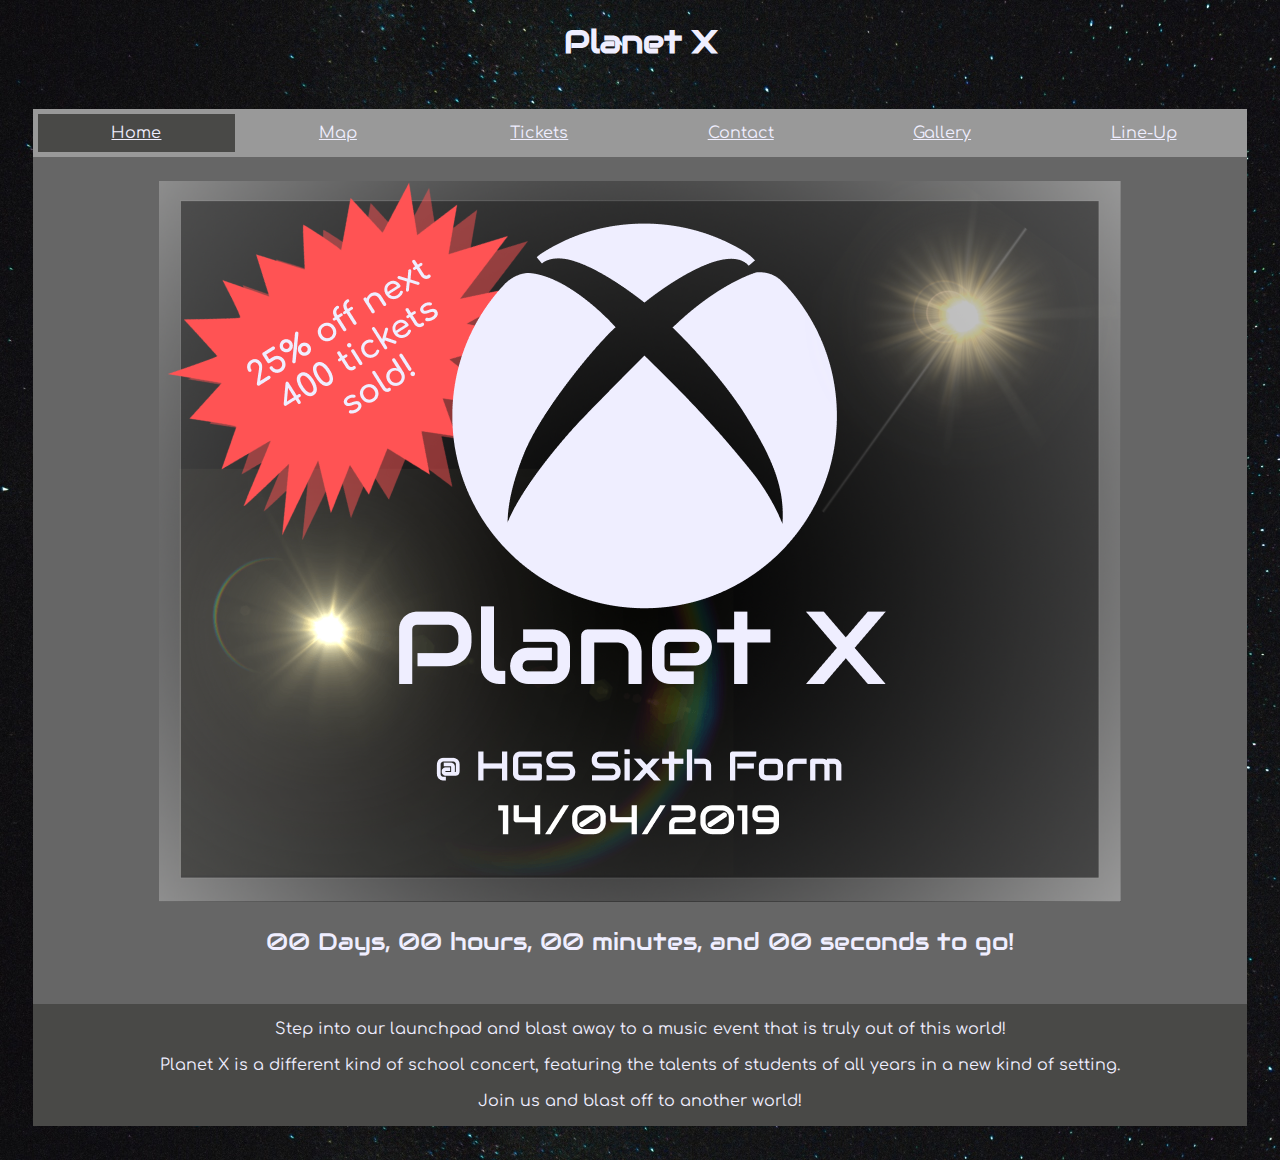
<file: index.html>
<!doctype html>
<html>
  <head>
    <title>Welcome to Planet X!</title>
	<link rel="stylesheet" href="indexCSS.css">
	<script src="https://ajax.googleapis.com/ajax/libs/jquery/3.3.1/jquery.min.js"></script>
	<script src="javascript.js"></script>
  </head>
  <body>
    <!--PUT PAGE LOGO AND INFO UP HERE-->
    <h1 class="pageTitle">Planet X</h1>
    <div class="wrapper">
		<div class="menu"> <!--START OF MENU -->
      		<div class="linkBar" style="text-align:center">
        		<div id="currentPage"><a href="index.html">Home</a></div>
            	<div class="linkBarButton"><a href="MapHTML.html">Map</a></div>
            	<div class="linkBarButton"><a href="TicketsHTML.html">Tickets</a></div>
            	<div class="linkBarButton"><a href="ContactHTML.html">Contact</a></div>
            	<div class="linkBarButton"><a href="GalleryHTML.html">Gallery</a></div>
            	<div class="linkBarButton"><a href="LineupHTML.html">Line-Up</a></div>
        	</div>
		</div> <!--END OF MENU -->
        <div class="content">
	        <img src="HomepageArt.png">
	        <div id="countDown"></div>
				<script type="text/javascript">
			    	$("#countDown")
					.countdown("2019/04/14", function(event) {
			        	$(this).text(
			            	event.strftime('%D Days, %H hours, %M minutes, and %S seconds to go!')
							);
			    	});
				</script>
        	</div>
        <div class="footer">
	        <p>Step into our launchpad and blast away to a music event that is truly out of this world!<br><br>Planet X is a different kind of school concert, featuring the talents of students of all years in a new kind of setting.<br><br>Join us and blast off to another world!</p>
      </div>
    </div>
  </body>
</html>
</file>
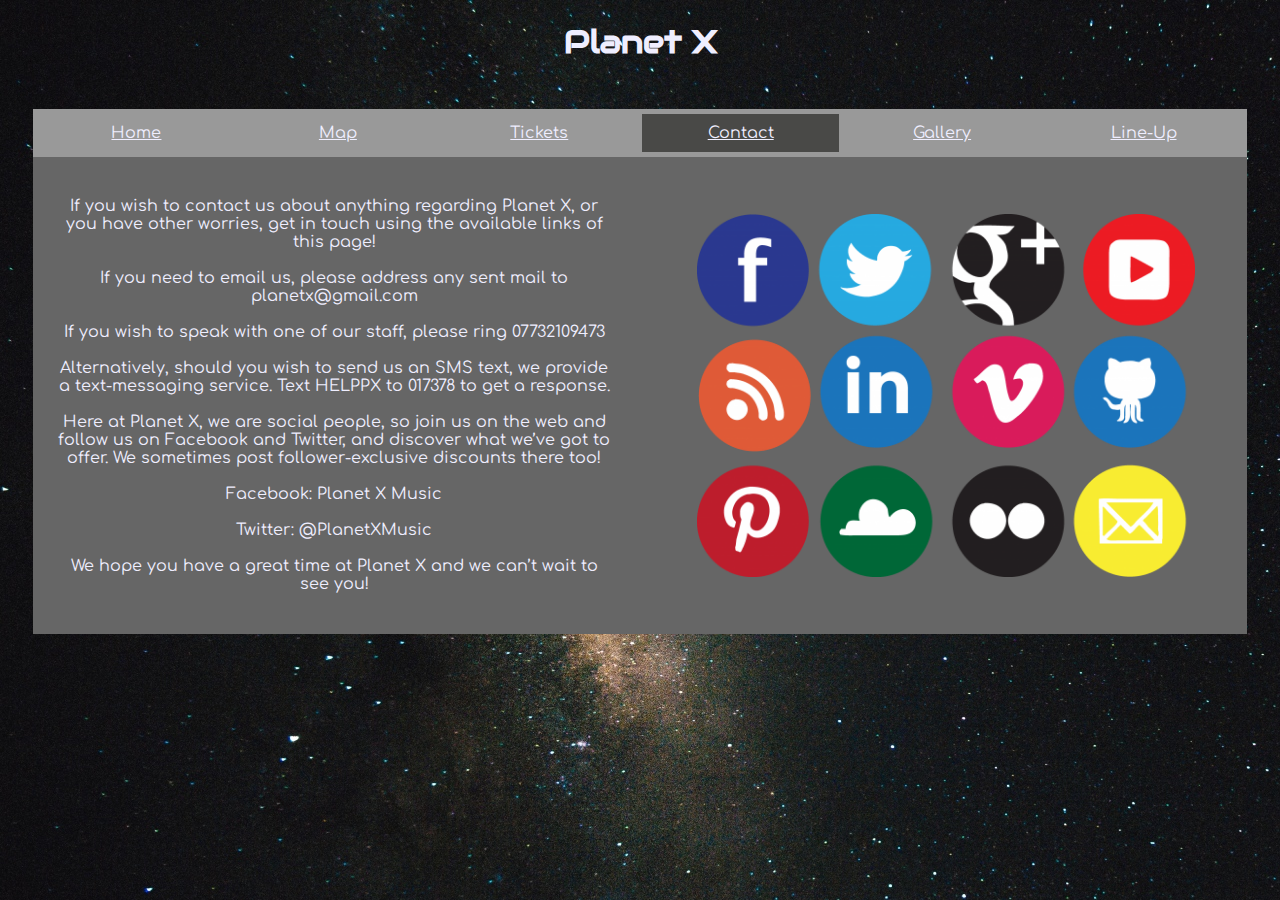
<file: ContactHTML.html>
<!doctype html>
<html>
  <head>
    <title>Welcome to Planet X!</title>
	<link rel="stylesheet" href="ContactCSS.css">
  </head>
  <body>
    <!--PUT PAGE LOGO AND INFO UP HERE-->
    <h1 class="pageTitle">Planet X</h1>
    <div class="wrapper">
		<div class="menu"> <!--START OF MENU -->
      		<div class="linkBar" style="text-align:center">
        		<div class="linkBarButton"><a href="index.html">Home</a></div>
            	<div class="linkBarButton"><a href="MapHTML.html">Map</a></div>
            	<div class="linkBarButton"><a href="TicketsHTML.html">Tickets</a></div>
            	<div id="currentPage"><a href="ContactHTML.html">Contact</a></div>
            	<div class="linkBarButton"><a href="GalleryHTML.html">Gallery</a></div>
            	<div class="linkBarButton"><a href="LineupHTML.html">Line-Up</a></div>
        	</div>
		</div> <!--END OF MENU -->
        <div class="content">
	        <div class="sideBySideContent">
	        	<p>If you wish to contact us about anything regarding Planet X, or you have other worries, get in touch using the available links of this page!<br><br>If you need to email us, please address any sent mail to planetx@gmail.com<br><br>If you wish to speak with one of our staff, please ring 07732109473<br><br>Alternatively, should you wish to send us an SMS text, we provide a text-messaging service. Text HELPPX to 017378 to get a response.<br><br>Here at Planet X, we are social people, so join us on the web and follow us on Facebook and Twitter, and discover what we’ve got to offer. We sometimes post follower-exclusive discounts there too!<br><br>Facebook: Planet X Music<br><br>Twitter: @PlanetXMusic<br><br>We hope you have a great time at Planet X and we can’t wait to see you!</p>
				<img src="Icons.png">
	        </div>
        </div>
      <div class="footer">
      </div>
    </div>
  </body>
</html>
</file>
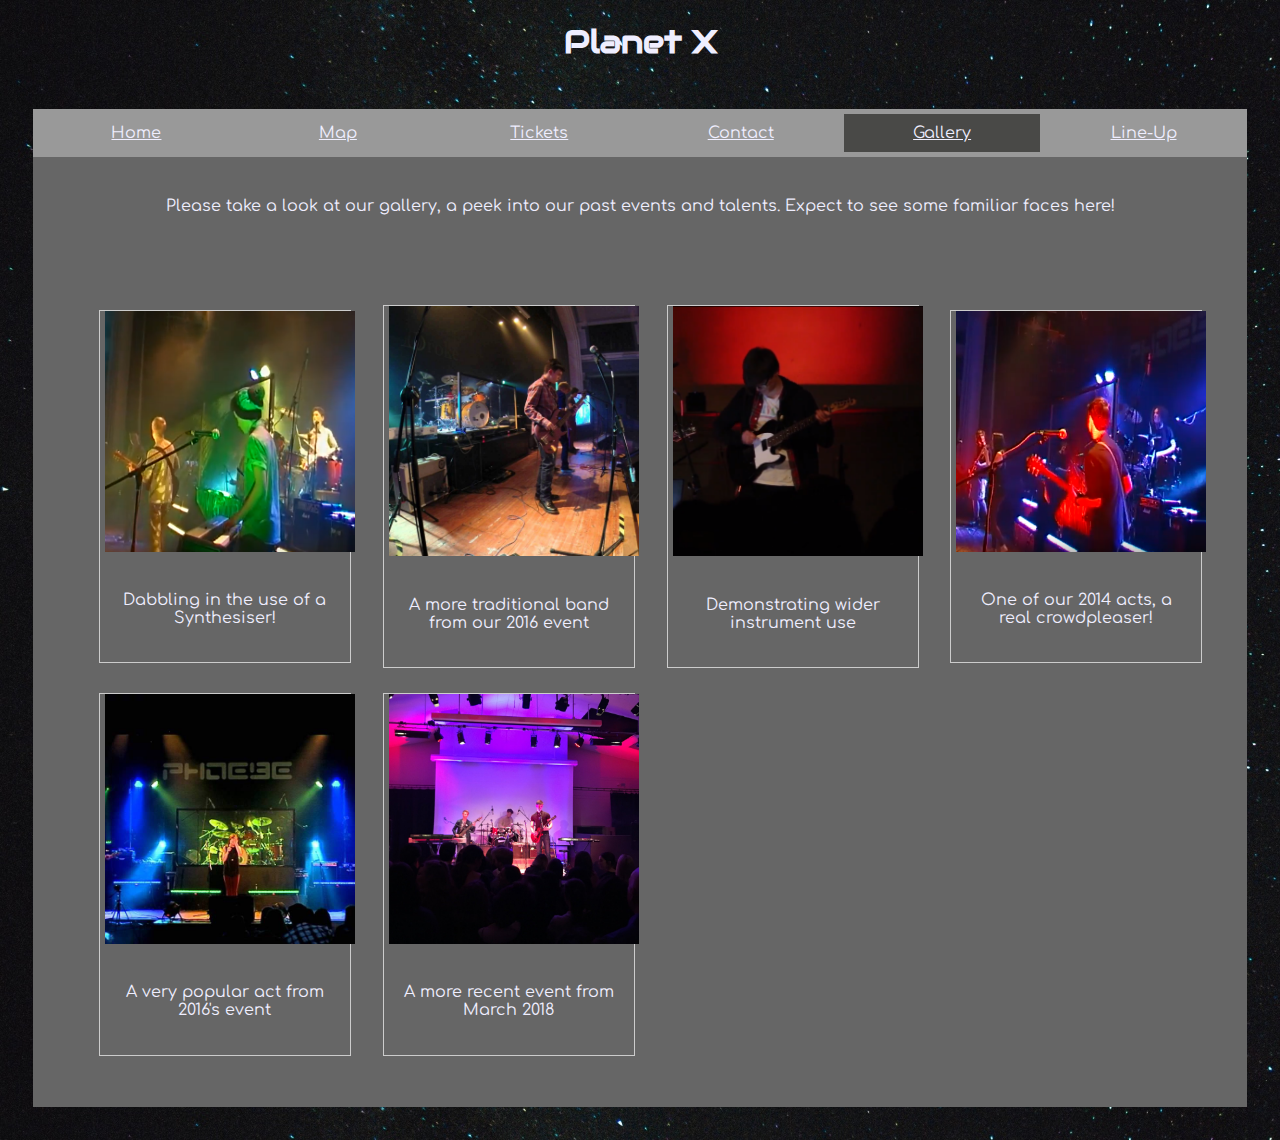
<file: GalleryHTML.html>
<!doctype html>
<html>
  <head>
    <title>Welcome to Planet X!</title>
	<link rel="stylesheet" href="GalleryCSS.css">
  </head>
  <body>
    <!--PUT PAGE LOGO AND INFO UP HERE-->
    <h1 class="pageTitle">Planet X</h1>
    <div class="wrapper">
		<div class="menu"> <!--START OF MENU -->
        	<div class="linkBar" style="text-align:center">
        		<div class="linkBarButton"><a href="index.html">Home</a></div>
            	<div class="linkBarButton"><a href="MapHTML.html">Map</a></div>
            	<div class="linkBarButton"><a href="TicketsHTML.html">Tickets</a></div>
            	<div class="linkBarButton"><a href="ContactHTML.html">Contact</a></div>
            	<div id="currentPage"><a href="GalleryHTML.html">Gallery</a></div>
            	<div class="linkBarButton"><a href="LineupHTML.html">Line-Up</a></div>
        	</div>
		</div> <!--END OF MENU -->
        <div class="content">
	        <p>Please take a look at our gallery, a peek into our past events and talents. Expect to see some familiar faces here!</p>
	        <div class="sideBySideContent">
			    <div class="gallery">
					<a target="_blank" href="BattleOfTheBands.PNG">
					<img src="BattleOfTheBands.PNG" alt="Dabbling in the use of a Synthesiser!">
					</a>
					<div class="desc"><p>Dabbling in the use of a Synthesiser!</p></div>
				</div>
				<div class="gallery">
					<a target="_blank" href="BattleofTheBands_2.jpg">
					<img src="BattleofTheBands_2.jpg" alt="A more traditional band from our 2016 event">
					</a>
					<div class="desc"><p>A more traditional band from our 2016 event</p></div>
				</div>
				<div class="gallery">
					<a target="_blank" href="BattleOfTheBands_3.PNG">
					<img src="BattleOfTheBands_3.PNG" alt="Demonstrating wider instrument use">
					</a>
					<div class="desc"><p>Demonstrating wider instrument use</p></div>
				</div>
				<div class="gallery">
					<a target="_blank" href="BattleOfTheBands_4.PNG">
					<img src="BattleOfTheBands_4.PNG" alt="One of our 2014 acts, a real crowdpleaser!">
					</a>
					<div class="desc"><p>One of our 2014 acts, a real crowdpleaser!</p></div>
				</div>
				<div class="gallery">
					<a target="_blank" href="BattleOfTheBands_5.jpg">
					<img src="BattleOfTheBands_5.jpg" alt="jkzhjlzf">
					</a>
					<div class="desc"><p>A very popular act from 2016's event</p></div>
				</div>
				<div class="gallery">
					<a target="_blank" href="BattleOfTheBands_6.jpg">
					<img src="BattleOfTheBands_6.jpg" alt="A more recent event from March 2018">
					</a>
					<div class="desc"><p>A more recent event from March 2018</p></div>
	        </div>
	    </div>
    </div>
  </body>
</html>
</file>
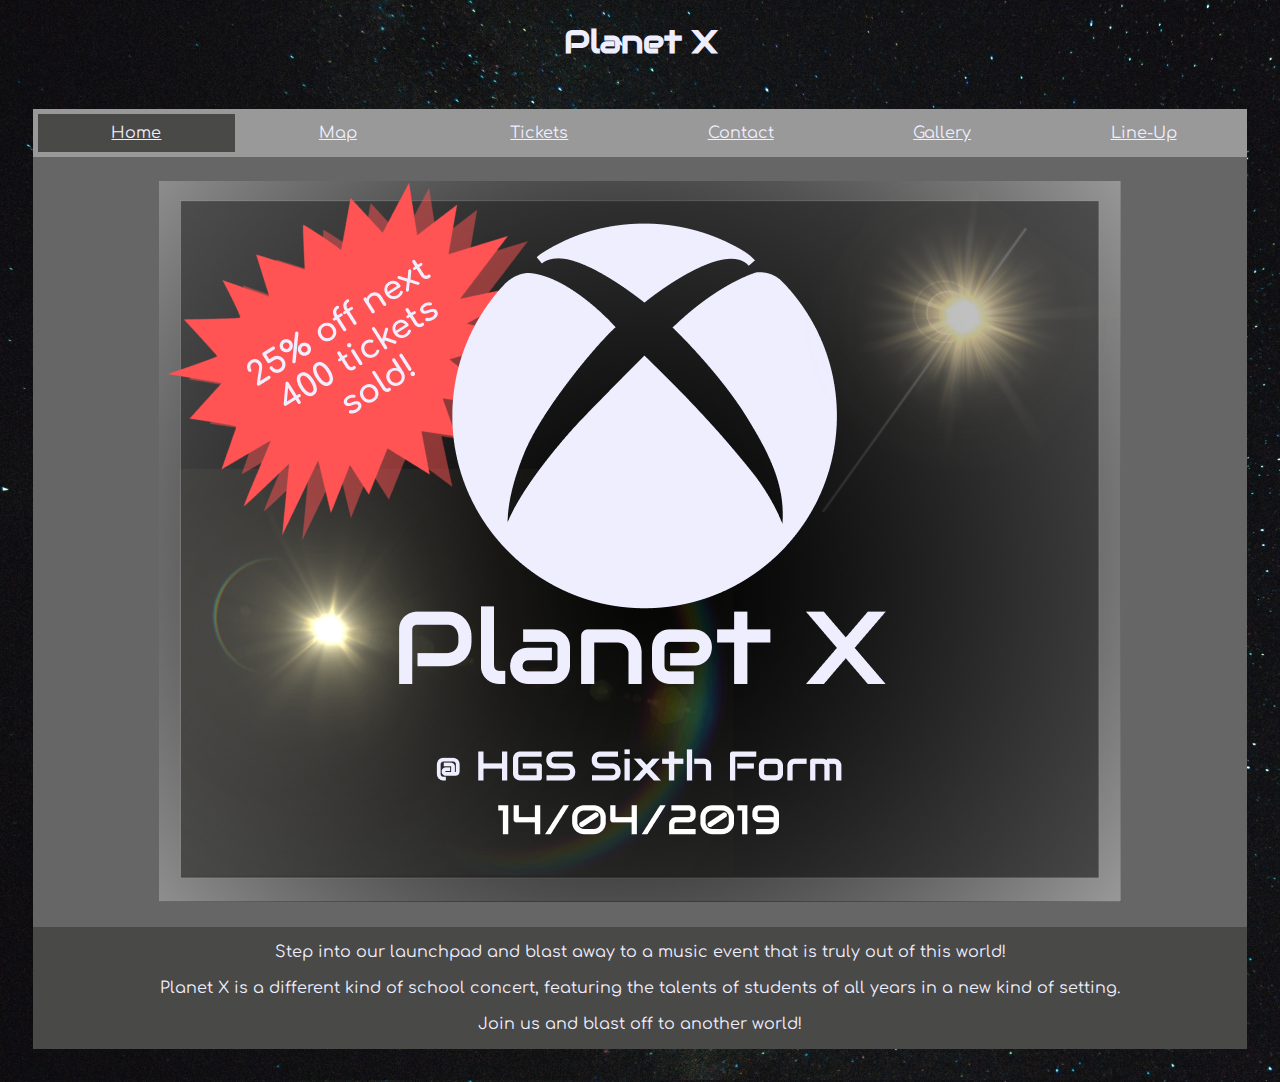
<file: HomepageHTML.html>
<!doctype html>
<html>
  <head>
    <title>Welcome to Planet X!</title>
	<link rel="stylesheet" href="HomepageCSS.css">
  </head>
  <body>
    <!--PUT PAGE LOGO AND INFO UP HERE-->
    <h1 class="pageTitle">Planet X</h1>
    <div class="wrapper">
		<div class="menu"> <!--START OF MENU -->
      		<div class="linkBar" style="text-align:center">
        		<div id="currentPage"><a href="HomepageHTML.html">Home</a></div>
            	<div><a href="MapHTML.html">Map</a></div>
            	<div><a href="TicketsHTML.html">Tickets</a></div>
            	<div><a href="ContactHTML.html">Contact</a></div>
            	<div><a href="GalleryHTML.html">Gallery</a></div>
            	<div><a href="LineupHTML.html">Line-Up</a></div>
        	</div>
		</div> <!--END OF MENU -->
        <div class="content">
	        <img src="HomepageArt.png">
        </div>
      <div class="footer">
	      <p>Step into our launchpad and blast away to a music event that is truly out of this world!<br><br>Planet X is a different kind of school concert, featuring the talents of students of all years in a new kind of setting.<br><br>Join us and blast off to another world!</p>
      </div>
    </div>
  </body>
</html>
</file>
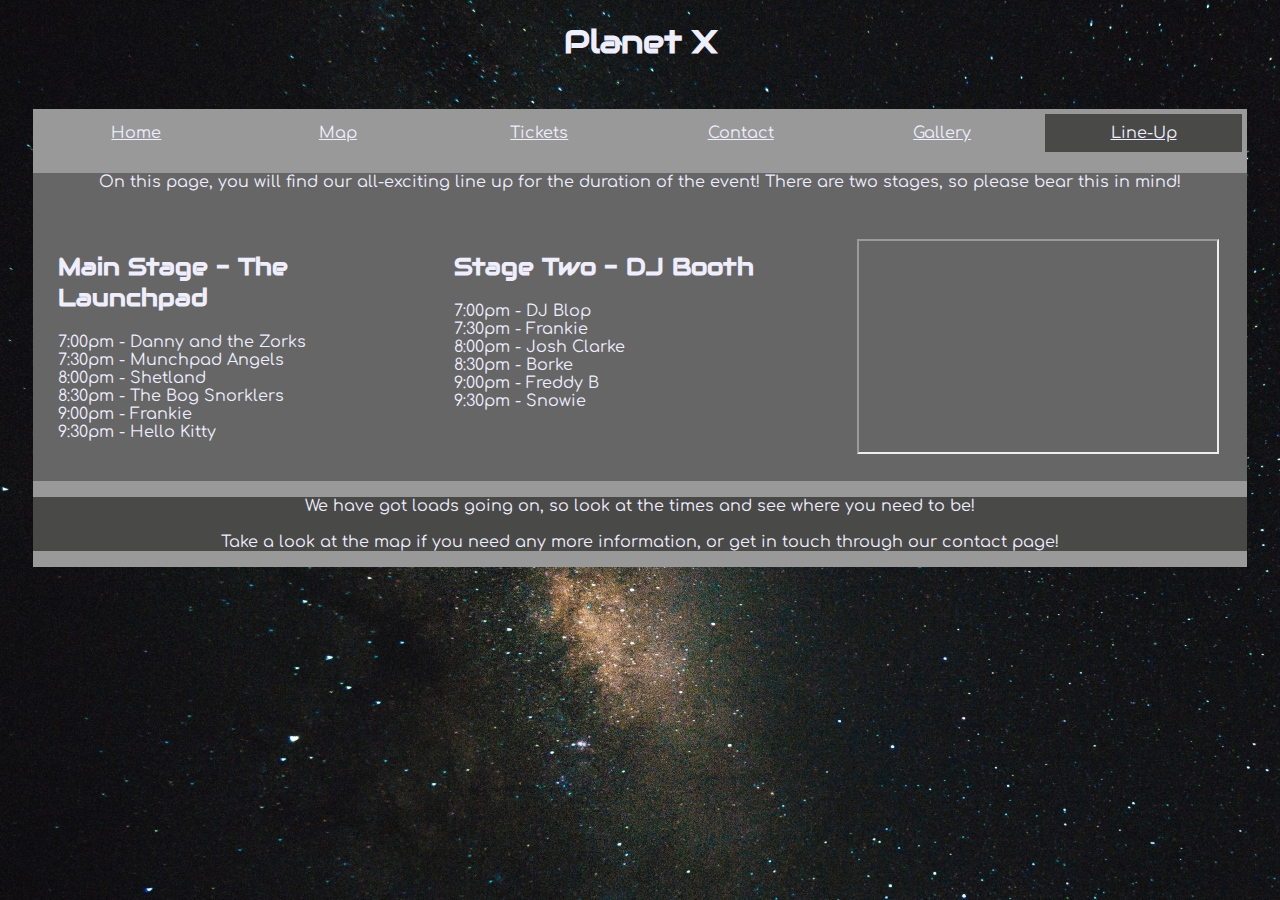
<file: LineupHTML.html>
<!doctype html>
<html>
  <head>
    <title>Welcome to Planet X!</title>
	<link rel="stylesheet" href="LineupCSS.css">
  </head>
  <body>
    <!--PUT PAGE LOGO AND INFO UP HERE-->
    <h1 class="pageTitle">Planet X</h1>
    <div class="wrapper">
		<div class="menu"> <!--START OF MENU -->
      		<div class="linkBar" style="text-align:center">
        		<div class="linkBarButton"><a href="index.html">Home</a></div>
            	<div class="linkBarButton"><a href="MapHTML.html">Map</a></div>
            	<div class="linkBarButton"><a href="TicketsHTML.html">Tickets</a></div>
            	<div class="linkBarButton"><a href="ContactHTML.html">Contact</a></div>
            	<div class="linkBarButton"><a href="GalleryHTML.html">Gallery</a></div>
            	<div id="currentPage"><a href="LineupHTML.html">Line-Up</a></div>
		</div> <!--END OF MENU -->
        <div class="content">
	        <p class="cool">On this page, you will find our all-exciting line up for the duration of the event! There are two stages, so please bear this in mind!</p>
	        <div class="sideBySideContent">
		        <div><h2>Main Stage - The Launchpad</h2><p style="text-align:left">7:00pm - Danny and the Zorks<br>7:30pm - Munchpad Angels<br>8:00pm - Shetland<br>8:30pm - The Bog Snorklers<br>9:00pm - Frankie<br>9:30pm - Hello Kitty</p></div>
		        <div><h2>Stage Two - DJ Booth</h2><p style="text-align:left">7:00pm - DJ Blop<br>7:30pm - Frankie<br>8:00pm - Josh Clarke<br>8:30pm - Borke<br>9:00pm - Freddy B<br>9:30pm - Snowie</p></div>
		        <div style="padding:2%;"><iframe width="580" height="326" src="https://www.youtube.com/embed/RTX6ugjIOuM" frameborder="25" allow="autoplay; encrypted-media" allowfullscreen></iframe></div>
	        </div>
        </div>
      <div class="footer">
	      <p>We have got loads going on, so look at the times and see where you need to be!<br><br>Take a look at the map if you need any more information, or get in touch through our contact page!</p>
      </div>
    </div>
  </body>
</html>
</file>
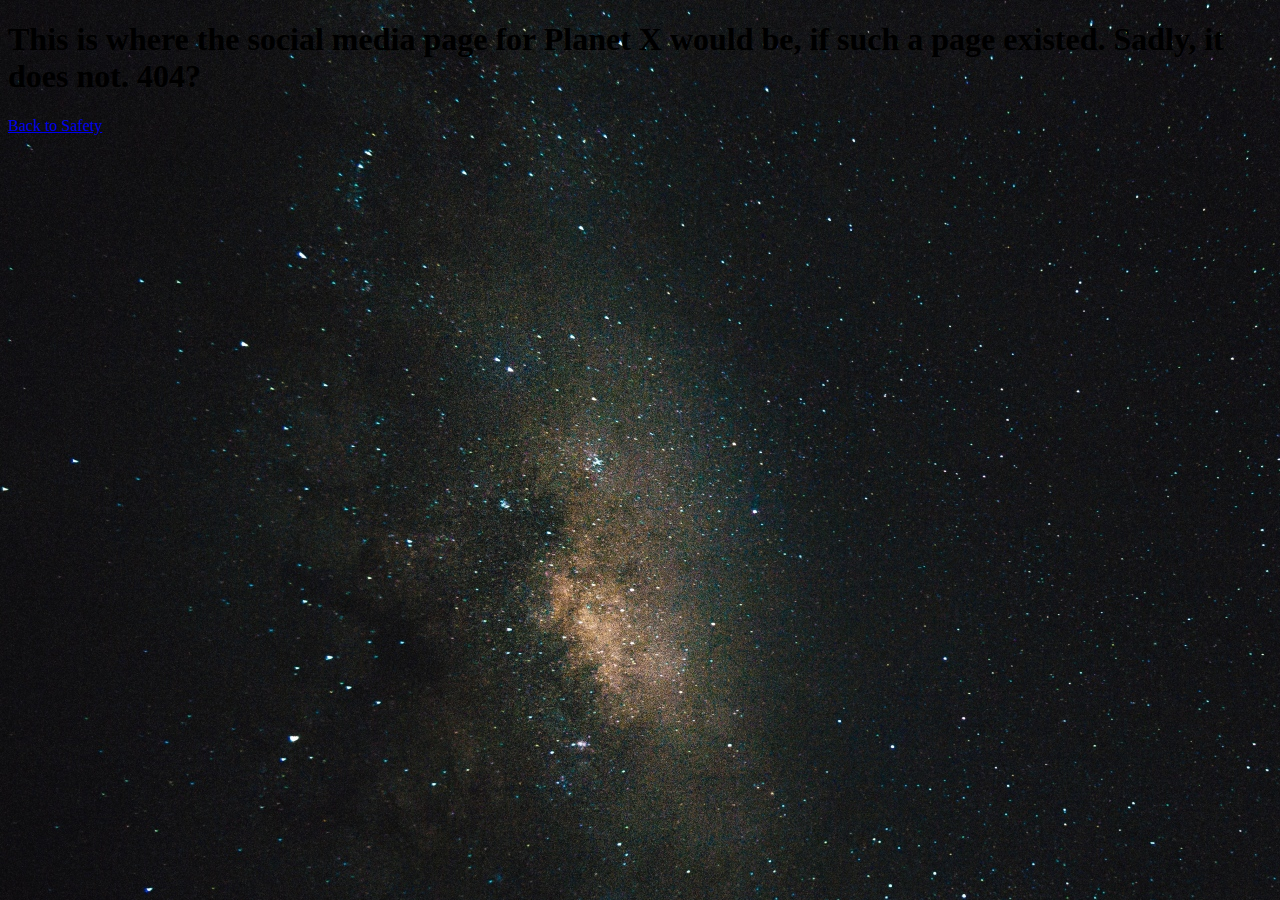
<file: SocialLinkHTML.html>
<!doctype html>
<html>
	<head>
		<title>Welcome to Planet X!</title>
		<link rel="stylesheet" href="indexCSS.css">
	</head>
	<body>
		<div class="secondWrapper">
			<h1 class="socialPageMessage"> This is where the social media page for Planet X would be, if such a page existed. Sadly, it does not. 404?</h1>
			<a class ="socialPageMessage" href="ContactHTML.html">Back to Safety</a>
		</div>
	</body>
</html>
</file>
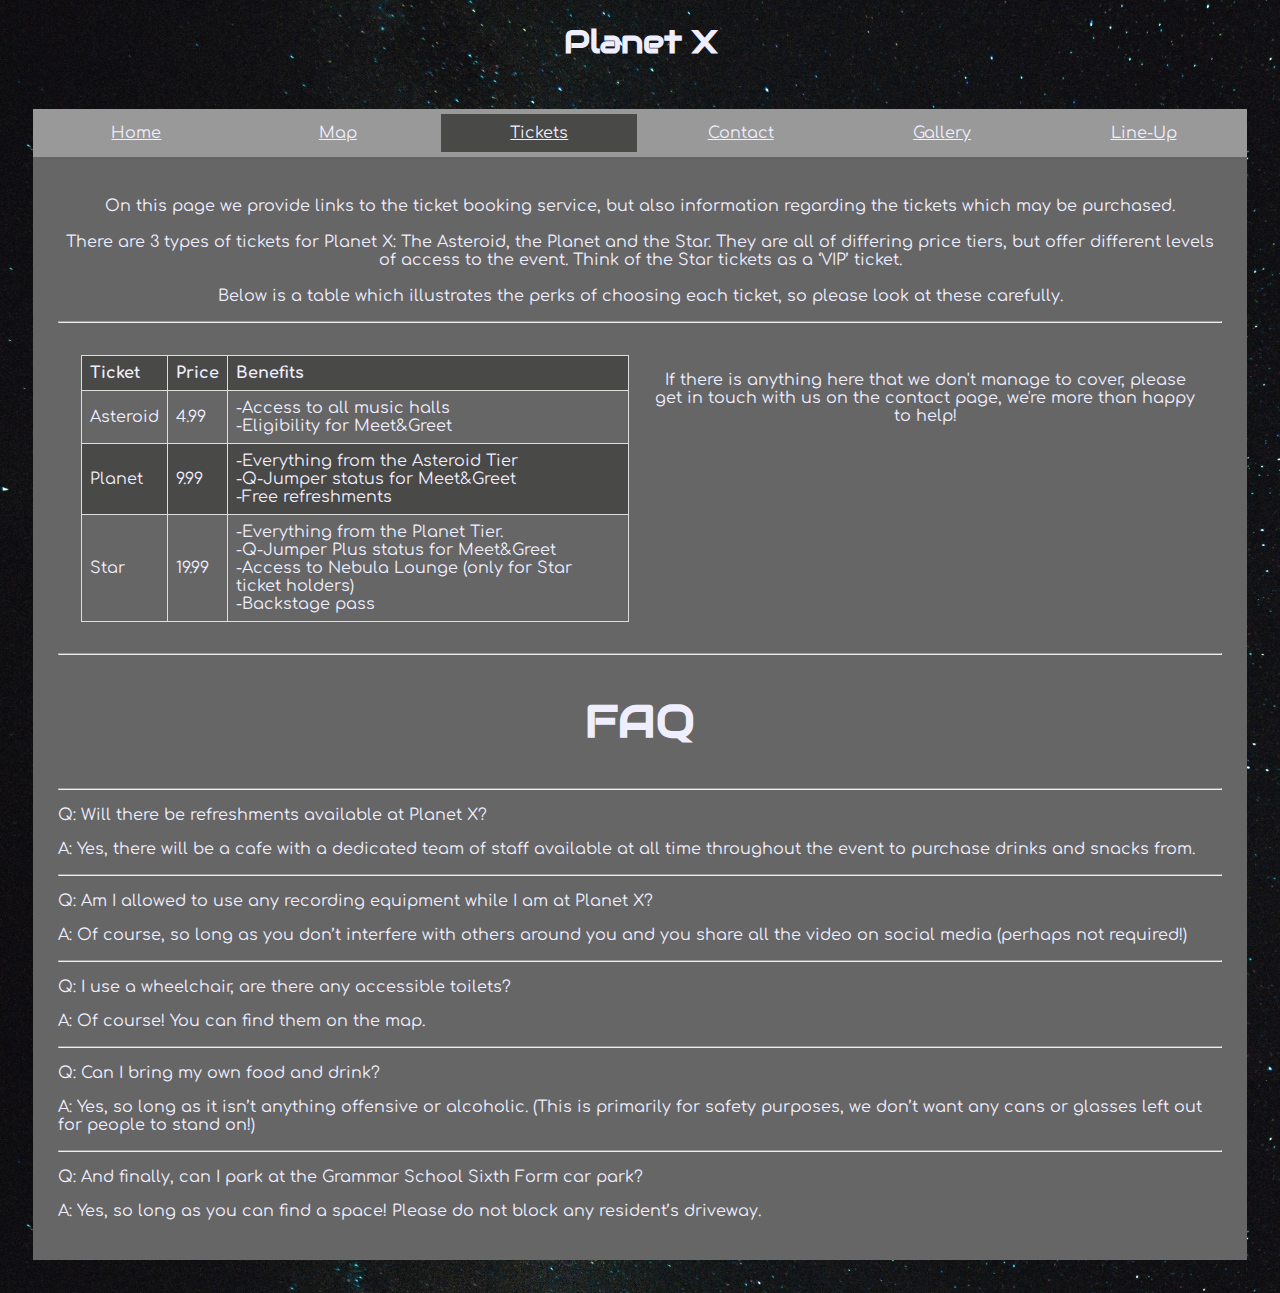
<file: TicketsHTML.html>
<!doctype html>
<html>
  <head>
    <title>Welcome to Planet X!</title>
	<link rel="stylesheet" href="TicketsCSS.css">
  </head>
  <body>
    <!--PUT PAGE LOGO AND INFO UP HERE-->
    <h1 class="pageTitle">Planet X</h1>
    <div class="wrapper">
		<div class="menu"> <!--START OF MENU -->
      		<div class="linkBar" style="text-align:center">
        		<div class="linkBarButton"><a href="index.html">Home</a></div>
            	<div class="linkBarButton"><a href="MapHTML.html">Map</a></div>
            	<div id="currentPage"><a href="TicketsHTML.html">Tickets</a></div>
            	<div class="linkBarButton"><a href="ContactHTML.html">Contact</a></div>
            	<div class="linkBarButton"><a href="GalleryHTML.html">Gallery</a></div>
            	<div class="linkBarButton"><a href="LineupHTML.html">Line-Up</a></div>
        	</div>
		</div> <!--END OF MENU -->
        <div class="content">
	        <p>On this page we provide links to the ticket booking service, but also information regarding the tickets which may be purchased.<br><br>There are 3 types of tickets for Planet X: The Asteroid, the Planet and the Star. They are all of differing price tiers, but offer different levels of access to the event. Think of the Star tickets as a ‘VIP’ ticket.<br><br>Below is a table which illustrates the perks of choosing each ticket, so please look at these carefully.</p>
	        <hr>
	        <div class="sideBySideContent">
		        <table style="width:100%">
					<tr>
						<th>Ticket</th>
						<th>Price</th>
						<th>Benefits</th>
					</tr>
					<tr>
						<td>Asteroid</td>
						<td>4.99</td>
						<td>-Access to all music halls<br>-Eligibility for Meet&Greet</td>
					</tr>
					<tr>
						<td>Planet</td>
						<td>9.99</td>
						<td>-Everything from the Asteroid Tier<br>-Q-Jumper status for Meet&Greet<br>-Free refreshments</td>
					</tr>
					<tr>
						<td>Star</td>
						<td>19.99</td>
						<td>-Everything from the Planet Tier.<br>-Q-Jumper Plus status for Meet&Greet<br>-Access to Nebula Lounge (only for Star ticket holders)<br>-Backstage pass</td>
					</tr>
	  			</table>
	  			<p id="contactNotice">If there is anything here that we don't manage to cover, please get in touch with us on the contact page, we're more than happy to help!</p>
	        </div> 
	        <hr>
	        <h2>FAQ</h2>
	        <hr>
	        <p class="FAQ">Q: Will there be refreshments available at Planet X?</p>
	        <p class="FAQ">A: Yes, there will be a cafe with a dedicated team of staff available at all time throughout the event to purchase drinks and snacks from.</p>
	        <hr>
	        <p class="FAQ">Q: Am I allowed to use any recording equipment while I am at Planet X?</p>
	        <p class="FAQ">A: Of course, so long as you don’t interfere with others around you and you share all the video on social media (perhaps not required!)</p>
	        <hr>
	        <p class="FAQ">Q: I use a wheelchair, are there any accessible toilets?</p>
	        <p class="FAQ">A: Of course! You can find them on the map.</p>
	        <hr>
	        <p class="FAQ">Q: Can I bring my own food and drink?
		    <p class="FAQ">A: Yes, so long as it isn’t anything offensive or alcoholic. (This is primarily for safety purposes, we don’t want any cans or glasses left out for people to stand on!)</p>
		    <hr>
	        <p class="FAQ">Q: And finally, can I park at the Grammar School Sixth Form car park?</p>
	        <p class="FAQ">A: Yes, so long as you can find a space! Please do not block any resident’s driveway.</p>
        </div>
    </div>
  </body>
</html>
</file>
<file: indexCSS.css>
@import url('https://fonts.googleapis.com/css?family=Comfortaa');
@import url('https://fonts.googleapis.com/css?family=Audiowide');

.linkBar > div > a , p {
	color:#EFEEFF;
	font-family: "Comfortaa", Helvetica, sans-serif;
	text-align: center;
}

.linkBar > div {
	padding-top: 10px;
	padding-bottom: 10px;
}

.pageTitle , h2 {
	font-family: "Audiowide", Helvetica, sans-serif;
	color:#EFEEFF;
	text-align: center;
}

body {
	background-image: url("spacede.png");
}

.wrapper {
	display: grid;
	grid-template-columns: repeat(12, 1fr);
	grid-template-rows: 3;
	padding: 2%;
}

.menu {
	grid-row: 1;
	grid-column: span 12;
	background-color:#999;
}

.linkBar {
	padding: 5px;
	grid-gap: 5px;
	margin-top: auto;
	margin-bottom: auto;
	display: grid;
	grid-template-columns: repeat(6, 1fr);
}
	
.content {
	grid-row: 2;
	grid-column: span 12;
	background-color:#666;
	padding: 2%;
}

.footer {
	grid-row: 3;
	grid-column: span 12;
	background-color:#494947;
}

#currentPage {
	background-color: #494947;
}

img {
    max-width:100%;
    margin-left: auto;
	margin-right: auto;
	display: block;
}

#countDown {
	font-family: "Audiowide", Helvetica, sans-serif;
	color:#EFEEFF;
	text-align: center;
	font-size: x-large; 
	margin: 2%;
}

.linkBarButton {
	transition: transform 1s;
}

.linkBarButton:hover {
    -ms-transform: scale(1.5); /* IE 9 */
    -webkit-transform: scale(1.5); /* Safari 3-8 */
    transform: scale(1.5); 
}

@media screen and (max-width: 750px) {
	
	.linkBar {
	grid-template-columns: repeat(3, 1fr);
	grid-template-rows: 2;
	}
    
    .menu {
        grid-column: span 12;
    }
    
    .content {
        grid-column: span 12;
    }
	
	.wrapper {
		grid-template-rows: 100px 1fr 1fr;
	}
	
}
</file>
<file: ContactCSS.css>
@import url('https://fonts.googleapis.com/css?family=Comfortaa');
@import url('https://fonts.googleapis.com/css?family=Audiowide');

.linkBar > div > a , p {
	color:#EFEEFF;
	font-family: "Comfortaa", Helvetica, sans-serif;
	text-align: center;
}

.linkBar > div {
	padding-top: 10px;
	padding-bottom: 10px;
}

.pageTitle , h2 {
	font-family: "Audiowide", Helvetica, sans-serif;
	color:#EFEEFF;
	text-align: center;
}

body {
	background-image: url("spacede.png");
}

.wrapper {
	display: grid;
	grid-template-columns: repeat(12, 1fr);
	grid-template-rows: 3;
	padding: 2%;
}

.menu {
	grid-row: 1;
	grid-column: span 12;
	background-color:#999;
}

.linkBar {
	padding: 5px;
	display: grid;
	grid-gap: 5px;
	grid-template-columns: repeat(6, 1fr);
}
	
.content {
	grid-row: 2;
	grid-column: span 12;
	background-color:#666;
}

.footer {
	grid-row: 3;
	grid-column: span 12;
	background-color:#494947;
}

#currentPage {
	padding: 0px;
	background-color: #494947;
	padding-top: 10px;
	padding-bottom: 10px;
}

.linkBarButton {
	transition: transform 1s;
}

.linkBarButton:hover {
    -ms-transform: scale(1.5); /* IE 9 */
    -webkit-transform: scale(1.5); /* Safari 3-8 */
    transform: scale(1.5); 
}

img {
    max-width: 90%;
    margin: auto;
    padding: auto;
	display: block;
}

.sideBySideContent {
	display: grid;
	grid-template-columns: repeat(2, 1fr);
	grid-gap: 5%;
	padding: 2%;
}

@media screen and (max-width: 750px) {
	
	.linkBar {
	grid-template-columns: repeat(3, 1fr);
	grid-template-rows: 2;
	}
    
    .menu {
        grid-column: span 12;
    }
    
    h2 , p {
	    text-align:center;
    }
    
    .content {
        grid-column: span 12;
    }
	
	.wrapper {
		grid-template-rows: 3;
	}
	
	.sideBySideContent {
		grid-template-columns: repeat(1,1fr);
		grid-template-rows: 2;
	}
	
}
</file>
<file: GalleryCSS.css>
@import url('https://fonts.googleapis.com/css?family=Comfortaa');
@import url('https://fonts.googleapis.com/css?family=Audiowide');

.linkBar > div > a , p {
	color:#EFEEFF;
	font-family: "Comfortaa", Helvetica, sans-serif;
	text-align: center;
}

.linkBar > div {
	padding-top: 10px;
	padding-bottom: 10px;
}

.pageTitle , h2 {
	font-family: "Audiowide", Helvetica, sans-serif;
	color:#EFEEFF;
	text-align: center;
}

body {
	background-image: url("spacede.png");
}

p, a{
	color:#EFEEFF;
	font-family: "Comfortaa", Helvetica, sans-serif;
	padding: 2%;
}

.wrapper {
	display: grid;
	grid-template-columns: repeat(12, 1fr);
	grid-template-rows: 3;
	padding: 2%;
}

.menu {
	grid-row: 1;
	grid-column: span 12;
	background-color:#999;
}

.linkBar {
	padding: 5px;
	display: grid;
	grid-gap: 5px;
	grid-template-columns: repeat(6, 1fr);
}

.footer {
	grid-row: 3;
	grid-column: span 12;
	background-color:#494947;
}

#currentPage {
	padding: 0px;
	background-color: #494947;
	padding-top: 10px;
	padding-bottom: 10px;
}

.linkBarButton {
	transition: transform 1s;
}

.linkBarButton:hover {
    -ms-transform: scale(1.5); /* IE 9 */
    -webkit-transform: scale(1.5); /* Safari 3-8 */
    transform: scale(1.5); 
}

.content {
	grid-row: 2;
	grid-column: span 12;
	background-color:#666;
}

div.gallery {
    margin: 5px;
    border: 1px solid #ccc;
    width: 250px;
}

div.gallery:hover {
    border: 1px solid #777;
}

div.gallery img {
    width: 100%;
    height: auto;
}

div.desc {
    padding: 15px;
    text-align: center;
}

.sideBySideContent {
	grid-template-columns: repeat(4, 1fr);
	grid-gap: 2%;
	padding: 3%;
	margin: 2%;
	display: grid;
}

.gallery {
	align-self: center;
    justify-self: center;
}

@media screen and (max-width: 1275px) {
	
	.sideBySideContent {
		grid-template-columns: repeat(3, 1fr);
	}
	
}

@media screen and (max-width: 960px) {
	
	.linkBar {
	grid-template-columns: repeat(3, 1fr);
	grid-template-rows: 2;
	}
    
    .menu {
        grid-column: span 12;
    }
    
    .conent {
        grid-column: span 12;
    }
	
	.wrapper {
		grid-template-rows: 3;
	}
	
	.sideBySideContent {
	grid-template-columns: repeat(2,1fr);
	}
	
}


@media screen and (max-width: 650px) {
	
	.sideBySideContent {
	grid-template-columns: repeat(1,1fr);
	}
}
</file>
<file: HomepageCSS.css>
@import url('https://fonts.googleapis.com/css?family=Comfortaa');
@import url('https://fonts.googleapis.com/css?family=Audiowide');

.linkBar > div > a , p {
	color:#EFEEFF;
	font-family: "Comfortaa", Helvetica, sans-serif;
	text-align: center;
}

.linkBar > div {
	padding-top: 10px;
	padding-bottom: 10px;
}

.pageTitle , h2 {
	font-family: "Audiowide", Helvetica, sans-serif;
	color:#EFEEFF;
	text-align: center;
}

body {
	background-image: url("spacede.png");
}

.wrapper {
	display: grid;
	grid-template-columns: repeat(12, 1fr);
	grid-template-rows: 3;
	padding: 2%;
}

.menu {
	grid-row: 1;
	grid-column: span 12;
	background-color:#999;
}

.linkBar {
	padding: 5px;
	grid-gap: 5px;
	margin-top: auto;
	margin-bottom: auto;
	display: grid;
	grid-template-columns: repeat(6, 1fr);
}
	
.content {
	grid-row: 2;
	grid-column: span 12;
	background-color:#666;
	padding: 2%;
}

.footer {
	grid-row: 3;
	grid-column: span 12;
	background-color:#494947;
}

#currentPage {
	background-color: #494947;
}

img {
    max-width:100%;
    margin-left: auto;
	margin-right: auto;
	display: block;
}

@media screen and (max-width: 750px) {
	
	.linkBar {
	grid-template-columns: repeat(3, 1fr);
	grid-template-rows: 2;
	}
    
    .menu {
        grid-column: span 12;
    }
    
    .content {
        grid-column: span 12;
    }
	
	.wrapper {
		grid-template-rows: 100px 1fr 1fr;
	}
	
}
</file>
<file: LineupCSS.css>
@import url('https://fonts.googleapis.com/css?family=Comfortaa');
@import url('https://fonts.googleapis.com/css?family=Audiowide');

.linkBar > div > a {
	color:#EFEEFF;
	font-family: "Comfortaa", Helvetica, sans-serif;
	text-align: center;
}

.linkBar > div {
	padding-top: 10px;
	padding-bottom: 10px;
}

.pageTitle{
	font-family: "Audiowide", Helvetica, sans-serif;
	color:#EFEEFF;
	text-align: center;
}

h2 {
	font-family: "Audiowide", Helvetica, sans-serif;
	color:#EFEEFF;
	text-align: left;
}

p {
	color:#EFEEFF;
	font-family: "Comfortaa", Helvetica, sans-serif;
	text-align: left;
}

.footer > p , .cool{
	text-align: center;
}

body {
	background-image: url("spacede.png");
}

.wrapper {
	display: grid;
	grid-template-columns: repeat(12, 1fr);
	grid-template-rows: 3;
	padding: 2%;
}

.menu {
	grid-row: 1;
	grid-column: span 12;
	background-color:#999;
}

.linkBar {
	display: grid;
	padding: 5px;
	grid-gap: 5px;
	grid-template-columns: repeat(6, 1fr);
	text-align:center;
}

.sideBySideContent {
	display: grid;
	grid-template-columns: repeat(3, 1fr);
	grid-gap: 2%;
	padding: 2%;
}

.content {
	grid-row: 2;
	grid-column: span 12;
	background-color:#666;
}

.footer {
	grid-row: 3;
	grid-column: span 12;
	background-color:#494947;
}

#currentPage {
	padding: 0px;
	background-color: #494947;
	padding-top: 10px;
	padding-bottom: 10px;
}

.linkBarButton {
	transition: transform 1s;
}

.linkBarButton:hover {
    -ms-transform: scale(1.5); /* IE 9 */
    -webkit-transform: scale(1.5); /* Safari 3-8 */
    transform: scale(1.5); 
}

iframe {
	width: 100%;
	height: 100%;
}

@media screen and (max-width: 750px) {
	
	.linkBar {
	grid-template-columns: repeat(3, 1fr);
	grid-template-rows: 2;
	}
	
	.sideBySideContent {
	display: grid;
	grid-template-columns: repeat(1,1fr);
	}
    
    .menu {
        grid-column: span 12;
    }
    
    h2, p {
	    text-align: center;
    }
    
    .content {
        grid-column: span 12;
    }
	
	.wrapper {
		grid-template-rows: 3;
	}
	
	iframe {
		width: 1fr;
	}
	
}
</file>
<file: TicketsCSS.css>
@import url('https://fonts.googleapis.com/css?family=Comfortaa');
@import url('https://fonts.googleapis.com/css?family=Audiowide');

.linkBar > div > a , p {
	color:#EFEEFF;
	font-family: "Comfortaa", Helvetica, sans-serif;
	text-align: center;
}

.linkBar > div {
	padding-top: 10px;
	padding-bottom: 10px;
}

.pageTitle , h2 {
	font-family: "Audiowide", Helvetica, sans-serif;
	color:#EFEEFF;
	text-align: center;
}

body {
	background-image: url("spacede.png");
}

.wrapper {
	display: grid;
	grid-template-columns: repeat(12, 1fr);
	grid-template-rows: 2;
	padding: 2%;
}

.menu {
	grid-row: 1;
	grid-column: span 12;
	background-color:#999;
}

.linkBar {
	padding: 5px;
	grid-gap: 5px;
	margin-top: auto;
	margin-bottom: auto;
	display: grid;
	grid-template-columns: repeat(6, 1fr);
}

.content {
	grid-row: 2;
	grid-column: span 12;
	background-color:#666;
	padding: 2%;
}

#currentPage {
	padding: 0px;
	background-color: #494947;
	padding-top: 10px;
	padding-bottom: 10px;
}

.linkBarButton {
	transition: transform 1s;
}

.linkBarButton:hover {
    -ms-transform: scale(1.5); /* IE 9 */
    -webkit-transform: scale(1.5); /* Safari 3-8 */
    transform: scale(1.5); 
}

table {
    font-family: arial, sans-serif;
    border-collapse: collapse;
    width: 100%;
}

td, th {
    border: 1px solid #dddddd;
    text-align: left;
    font-family: "Comfortaa", Helvetica, sans-serif;
    padding: 8px;
    color: #EFEEFF;
}

tr:nth-child(odd) {
    background-color: #494947;
}

.sideBySideContent {
	display: grid;
	grid-template-columns: repeat(2, 1fr);
	grid-gap: 2%;
	padding: 2%;
}

#contactNotice {
	vertical-align: middle;
}

H2 {
	font-size: 45px;
}

.FAQ {
	text-align: left;
}

@media screen and (max-width: 750px) {
	
	.linkBar {
	grid-template-columns: repeat(3, 1fr);
	grid-template-rows: 2;
	}
    
    .menu {
        grid-column: span 12;
    }
    
    .content {
        grid-column: span 12;
    }
	
	.wrapper {
		grid-template-rows: 3;
	}
	
}
</file>
